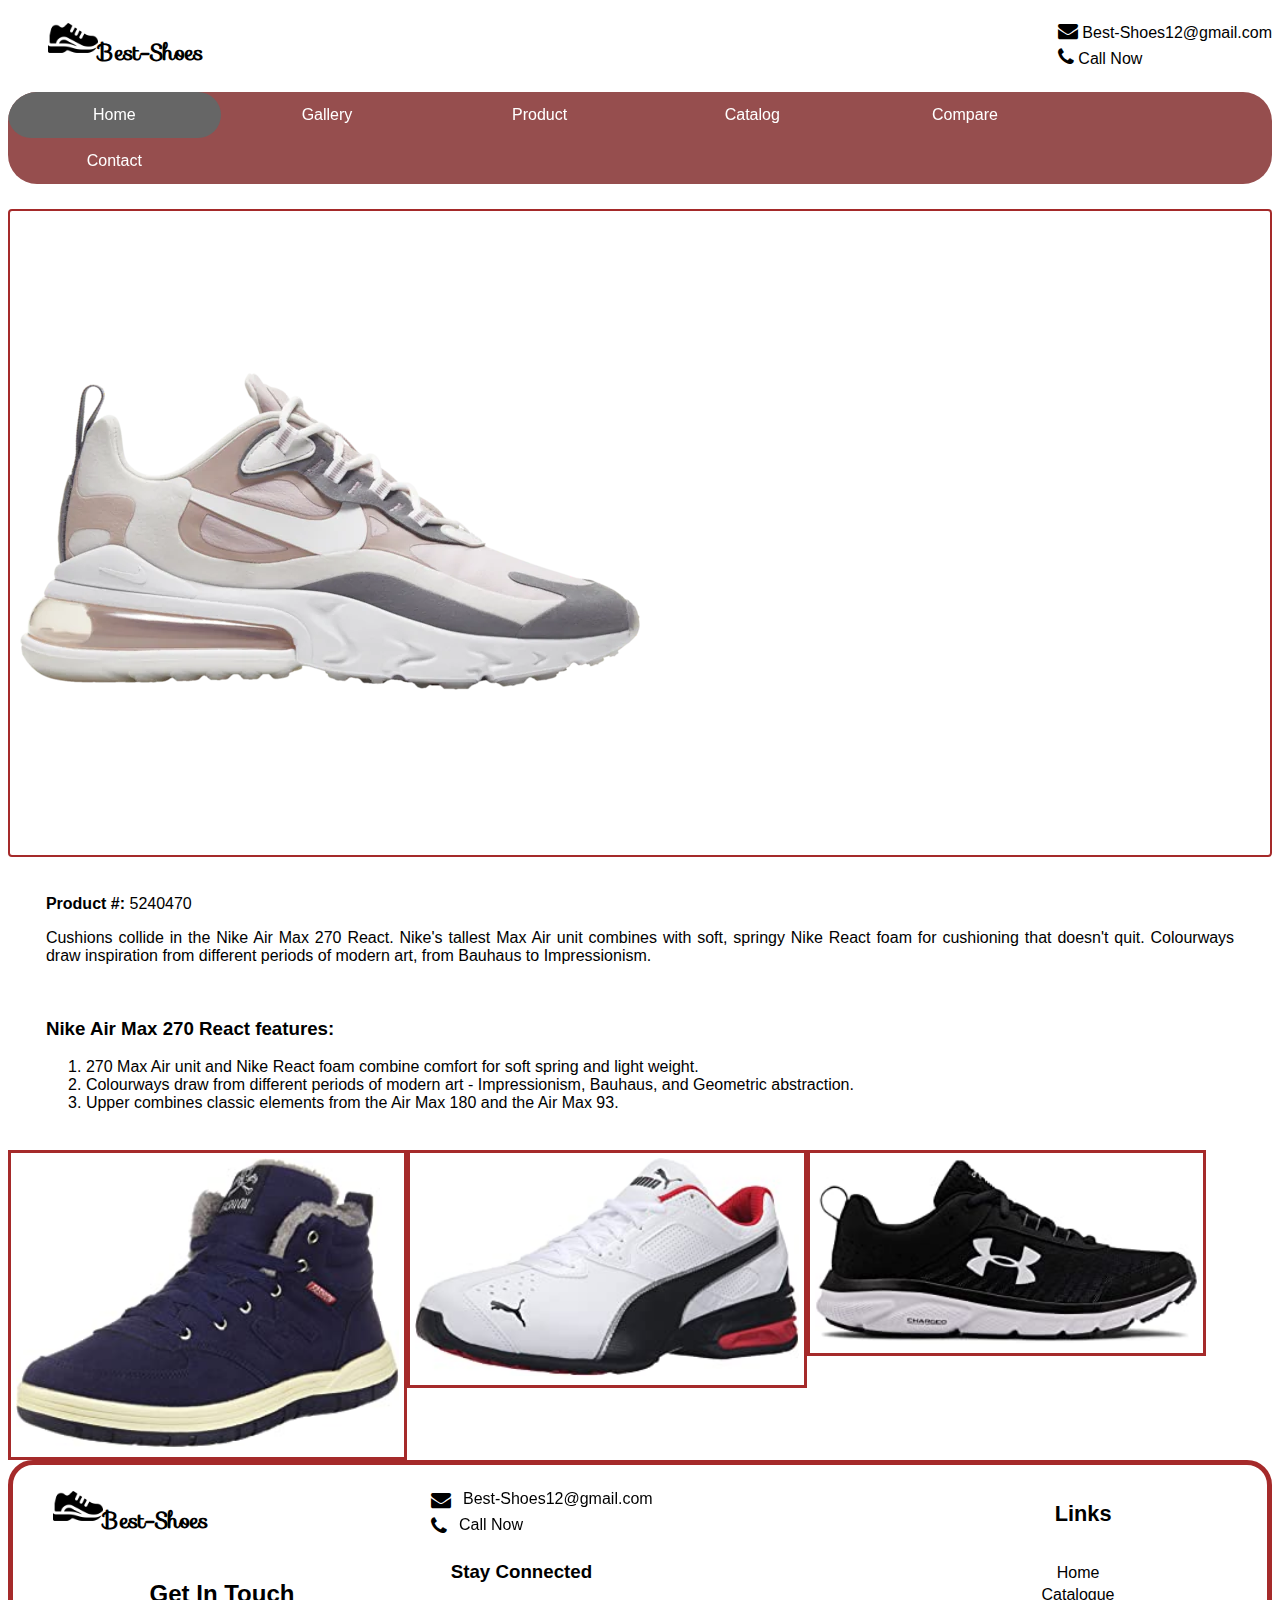
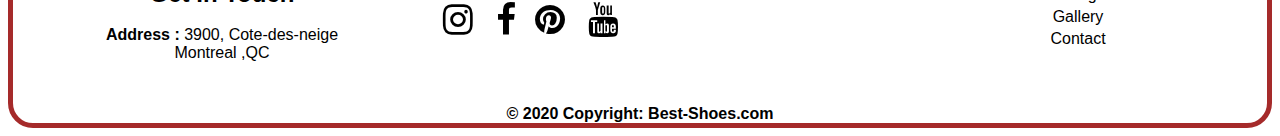
<file: index.html>
<!DOCTYPE html>

<html lang="en-CA">

<head>
    <title>Best-Shoes </title>
    <meta name="description" content="Online site for shoes purchasing">
    <link rel="icon" href="images/symbol.png" type="image/webp">
    <link rel="stylesheet" href="css/style.css">
    <link rel="stylesheet" href="https://fonts.googleapis.com/css?family=Sofia">
    <meta name="viewport" content="width=device-width, initial-scale=1">
    <link rel="stylesheet" href="https://cdnjs.cloudflare.com/ajax/libs/font-awesome/4.7.0/css/font-awesome.min.css">

</head>

<body>
    <!-- HEADER -->
    <header>
        <div class="header-box">
            <div>
                <figure>
                    <a href="index.html"><img src="images/symbol.png" width="50" height="50"></a>
                    <h3><b>Best-Shoes</b></h3>
                </figure>
            </div>
            <div class="header-social">
                <div class="footer-social">
                    <i class="fa fa-envelope" style="font-size:20px;"></i>
                    <a href="mailto:Best-Shoes@email.com">Best-Shoes12@gmail.com</a><br>
                </div>
                <div class="footer-social">
                    <i class="fa fa-phone" style="font-size:20px;"></i>
                    <a href="tel:+919852654856">Call Now</a>
                </div>
            </div>
        </div>
    </header>
    <!-- NAV -->
    <nav>
        <div class="navbar">
            <a href="index.html" class="active">Home</a>
            <a href="gallery.html">Gallery</a>
            <a href="product.html">Product</a>
            <a href="catalogue.html">Catalog</a>
            <a href="table.html">Compare</a>
            <a href="contact.html">Contact</a>
        </div>
    </nav>

    <!-- MAIN -->
    <main>
        <div class="container">
            <div class="sale-box">
                <a href="catalogue.html">
                    <img src="images/a.webp">
                </a>
            </div>
            <div class="main-layout">
                <b>Product #:</b> 5240470<br>
                <p>Cushions collide in the Nike Air Max 270 React. Nike's tallest Max Air unit combines with soft,
                    springy
                    Nike React foam for cushioning that doesn't quit. Colourways draw inspiration from different periods
                    of
                    modern art, from Bauhaus to Impressionism.</p><br>

                <h3>Nike Air Max 270 React features:</h3>

                <ol>
                    <li>270 Max Air unit and Nike React foam combine comfort for soft spring and light weight.</li>
                    <li>
                        Colourways draw from different periods of modern art - Impressionism, Bauhaus, and Geometric
                        abstraction.</li>
                    <li>
                        Upper combines classic elements from the Air Max 180 and the Air Max 93.</li>
                </ol>
            </div>
            <div class="image-row">
                <div class="img-container">
                    <a href="catalogue.html"><img src="images/cat5.jpg" style="width:100%; height: 100%;"></a>
                </div>
                <div class="img-container">
                    <a href="catalogue.html"><img src="images/g9.jpg" style="width:100%; height: 100%;"></a>
                </div>
                <div class="img-container">
                    <a href="catalogue.html"><img src="images/g5.jpg" style="width:100%; height: 100%;"></a>
                </div>
            </div>
        </div>
    </main>
    <br>
    <!-- FOOTER -->
    <footer>
        <div style="display: flex;">
            <div class="footer-symbol">
                <figure>
                    <a href="index.html"><img src="images/symbol.png" width="50" height="50"></a>
                    <h3><b>Best-Shoes</b></h3>
                </figure>
                <div>
                    <h2 style="text-align: center;margin-bottom:0px;">Get In Touch</h2><br>
                    <p style="text-align: center;margin:unset;"><b>Address : </b>3900, Cote-des-neige <br>Montreal ,QC
                    </p>
                </div>
            </div>
            <div class="footer-box">
                <div class="footer-social">
                    <i class="fa fa-envelope" style="font-size:20px;"></i>
                    <a href="mailto:Best-Shoes@email.com">Best-Shoes12@gmail.com</a><br>
                </div>
                <div class="footer-social">
                    <i class="fa fa-phone" style="font-size:20px;"></i>
                    <a href="tel:+919852654856">Call Now</a>
                </div>
                <h3><b>Stay Connected</b></h3>
                <div class="footer-social nav">
                    <div>
                        <a href="https://www.instagram.com"><i class="fa fa-instagram" style="font-size:35px;"></i></a>
                    </div>
                    <div style="padding-left: 32%;">
                        <a href="https://www.facebook.com"><i class="fa fa-facebook" style="font-size:35px;"></i></a>
                    </div>
                    <div style="padding-left: 56%;">
                        <a href="https://www.pinterest.com"><i class="fa fa-pinterest" style="font-size:35px;"></i></a>
                    </div>
                    <div style="padding-left: 88%;">
                        <a href="https://www.youtube.com"><i class="fa fa-youtube" style="font-size:35px;"></i></a>
                    </div>
                </div>
            </div>
            <div class="footer-link">
                <h5>Links</h5>
                <ul>
                    <li>
                        <a href="index.html">Home</a>
                    </li>
                    <li>
                        <a href="catalogue.html">Catalogue</a>
                    </li>
                    <li>
                        <a href="gallery.html">Gallery</a>
                    </li>
                    <li>
                        <a href="contact.html">Contact</a>
                    </li>
                </ul>
            </div>
        </div>
        </div>
        <div style="text-align: center;margin-top:3%"><b>© 2020 Copyright:
                <a href="https://Best-Shoes.com"> Best-Shoes.com</b></a>
        </div>
    </footer>
</body>

</html>
</file>
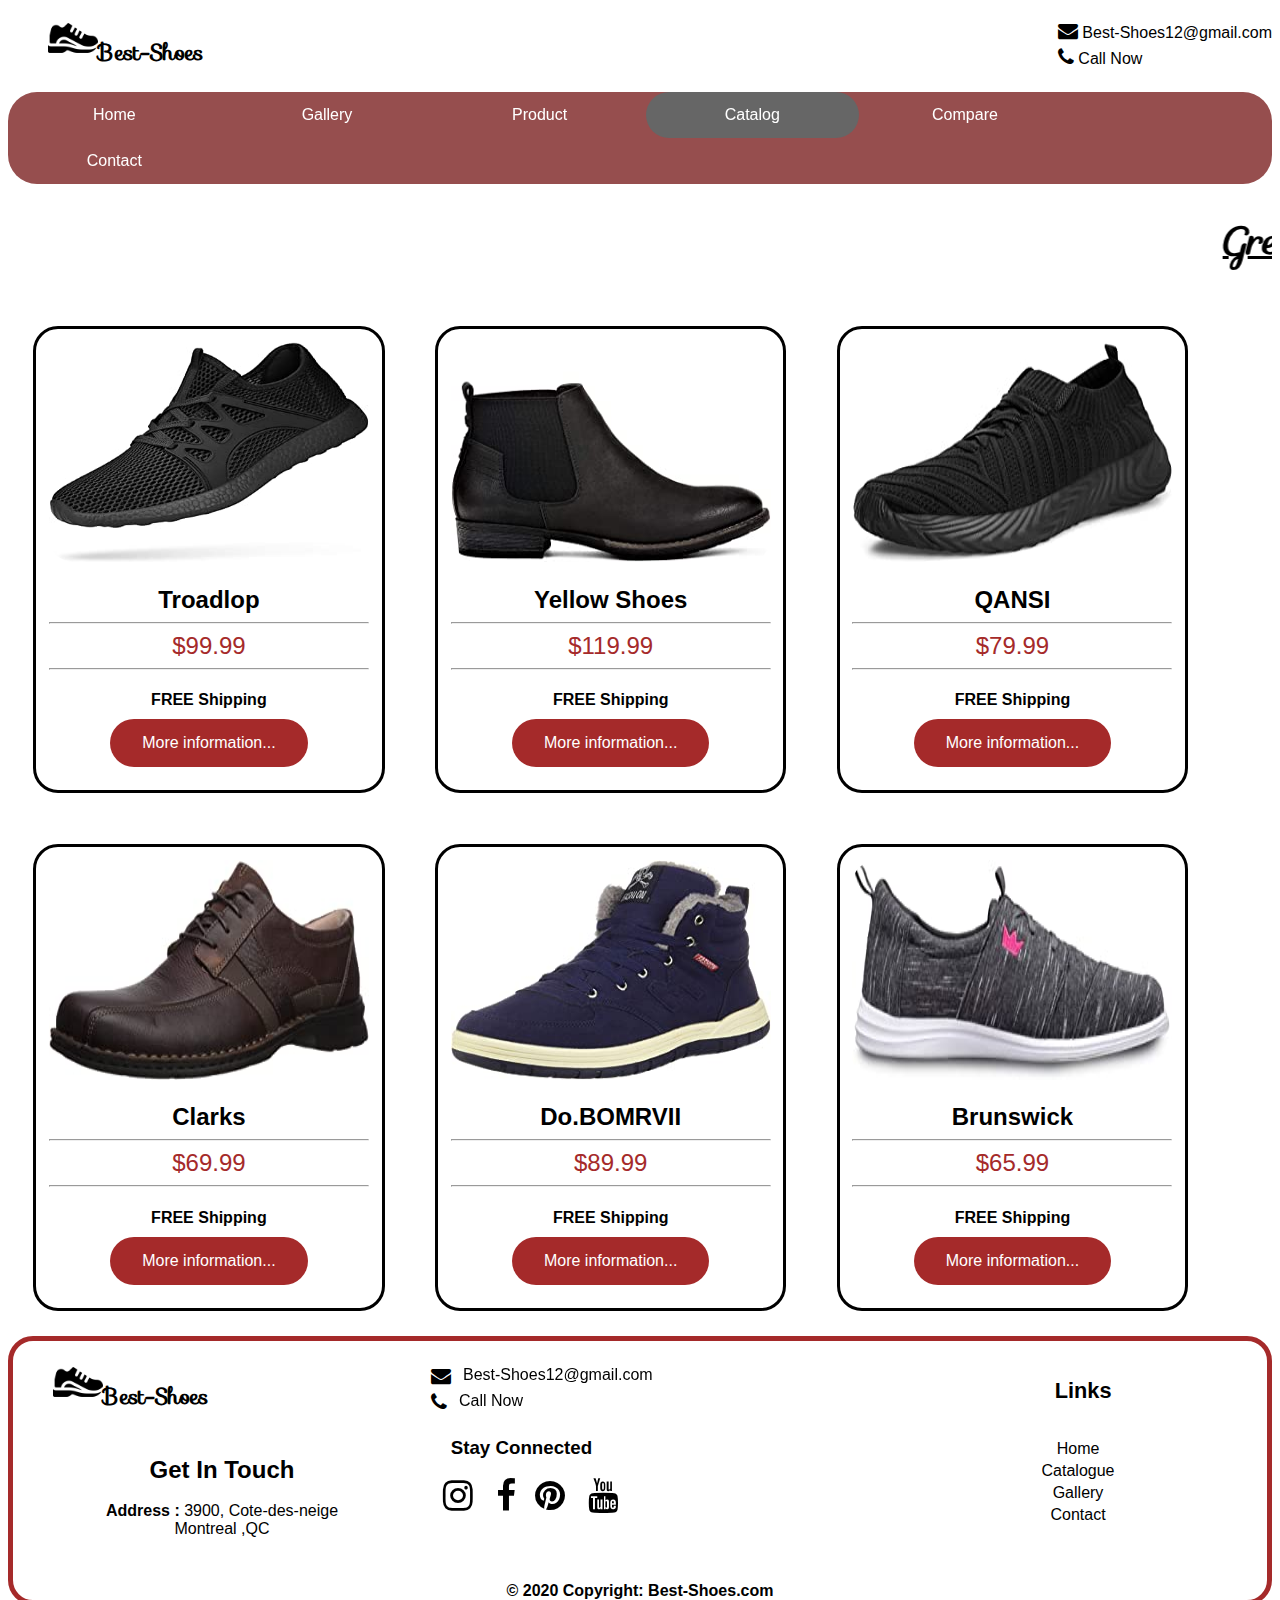
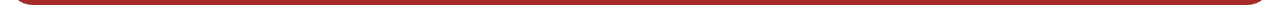
<file: catalogue.html>
<!DOCTYPE html>

<html lang="en-CA">

<head>
    <title>Best-Shoes </title>
    <meta name="description" content="Online site for shoes purchasing">
    <link rel="icon" href="images/symbol.png" type="image/webp">
    <link rel="stylesheet" href="css/style.css">
    <link rel="stylesheet" href="https://fonts.googleapis.com/css?family=Sofia">
    <meta name="viewport" content="width=device-width, initial-scale=1">
    <link rel="stylesheet" href="https://cdnjs.cloudflare.com/ajax/libs/font-awesome/4.7.0/css/font-awesome.min.css">

</head>

<body>
    <!-- HEADER -->
    <header>
        <div class="header-box">
            <div>
                <figure>
                    <a href="index.html"><img src="images/symbol.png" width="50" height="50"></a>
                    <h3><b>Best-Shoes</b></h3>
                </figure>
            </div>
            <div class="header-social">
                <div class="footer-social">
                    <i class="fa fa-envelope" style="font-size:20px;"></i>
                    <a href="mailto:Best-Shoes@email.com">Best-Shoes12@gmail.com</a><br>
                </div>
                <div class="footer-social">
                    <i class="fa fa-phone" style="font-size:20px;"></i>
                    <a href="tel:+919852654856">Call Now</a>
                </div>
            </div>
        </div>
    </header>
    <!-- NAV -->
    <nav>
        <div class="navbar">
            <a href="index.html">Home</a>
            <a href="gallery.html">Gallery</a>
            <a href="product.html">Product</a>
            <a href="catalogue.html" class="active">Catalog</a>
            <a href="table.html">Compare</a>
            <a href="contact.html">Contact</a>
        </div>
    </nav>

    <!-- MAIN -->
    <main class="catalogue-main">

        <marquee>
            <h1>Great Deals On Different shoes</h1>
        </marquee>

        <div class="catalog">

            <div class="product-thumbnail">
                <img src="images/cat1.jpg" alt="Gaming Mouse G300">
                <h2>Troadlop</h2>
                <hr>
                <div class="price">$99.99</div>
                <hr>
                <h4>FREE Shipping</h4>
                <div class="btn-catalogue"><a href="product.html"><button class="button">More
                            information...</button></a></div>
            </div>

            <div class="product-thumbnail">
                <img src="images/cat2.jpg" alt="Performance Mouse MX™">
                <h2>Yellow Shoes</h2>
                <hr>
                <div class="price">$119.99</div>
                <hr>
                <h4>FREE Shipping</h4>
                <div class="btn-catalogue"><a href="product.html"><button class="button">More
                            information...</button></a></div>

            </div>

            <div class="product-thumbnail">
                <img src="images/cat3.jpg" alt="Wireless Mouse M185">
                <h2>QANSI</h2>
                <hr>
                <div class="price">$79.99</div>
                <hr>
                <h4>FREE Shipping</h4>
                <div class="btn-catalogue"><a href="product.html"><button class="button">More
                            information...</button></a></div>
            </div>

            <div class="product-thumbnail">
                <img src="images/cat4.jpg" alt="Wireless Mouse M505">
                <h2>Clarks</h2>
                <hr>
                <div class="price">$69.99</div>
                <hr>
                <h4>FREE Shipping</h4>
                <div class="btn-catalogue"><a href="product.html"><button class="button">More
                            information...</button></a></div>
            </div>

            <div class="product-thumbnail">
                <img src="images/cat5.jpg" alt="Anywhere Mouse MX™">
                <h2>Do.BOMRVII</h2>
                <hr>
                <div class="price">$89.99</div>
                <hr>
                <h4>FREE Shipping</h4>
                <div class="btn-catalogue"><a href="product.html"><button class="button">More
                            information...</button></a></div>
            </div>

            <div class="product-thumbnail">
                <img src="images/cat6.jpg" alt="G9x Laser Mouse">
                <h2>Brunswick</h2>
                <hr>
                <div class="price">$65.99</div>
                <hr>
                <h4>FREE Shipping</h4>
                <div class="btn-catalogue"><a href="product.html"><button class="button">More
                            information...</button></a></div>
            </div>
        </div>
    </main>
    <br>
    <!-- FOOTER -->
    <footer>
        <div style="display: flex;">
            <div class="footer-symbol">
                <figure>
                    <a href="index.html"><img src="images/symbol.png" width="50" height="50"></a>
                    <h3><b>Best-Shoes</b></h3>
                </figure>
                <div>
                    <h2 style="text-align: center;margin-bottom:0px;">Get In Touch</h2><br>
                    <p style="text-align: center;margin:unset;"><b>Address : </b>3900, Cote-des-neige <br>Montreal ,QC
                    </p>
                </div>
            </div>
            <div class="footer-box">
                <div class="footer-social">
                    <i class="fa fa-envelope" style="font-size:20px;"></i>
                    <a href="mailto:Best-Shoes@email.com">Best-Shoes12@gmail.com</a><br>
                </div>
                <div class="footer-social">
                    <i class="fa fa-phone" style="font-size:20px;"></i>
                    <a href="tel:+919852654856">Call Now</a>
                </div>
                <h3><b>Stay Connected</b></h3>
                <div class="footer-social nav">
                    <div>
                        <a href="https://www.instagram.com"><i class="fa fa-instagram" style="font-size:35px;"></i></a>
                    </div>
                    <div style="padding-left: 32%;">
                        <a href="https://www.facebook.com"><i class="fa fa-facebook" style="font-size:35px;"></i></a>
                    </div>
                    <div style="padding-left: 56%;">
                        <a href="https://www.pinterest.com"><i class="fa fa-pinterest" style="font-size:35px;"></i></a>
                    </div>
                    <div style="padding-left: 88%;">
                        <a href="https://www.youtube.com"><i class="fa fa-youtube" style="font-size:35px;"></i></a>
                    </div>
                </div>
            </div>
            <div class="footer-link">
                <h5>Links</h5>
                <ul>
                    <li>
                        <a href="index.html">Home</a>
                    </li>
                    <li>
                        <a href="catalogue.html">Catalogue</a>
                    </li>
                    <li>
                        <a href="gallery.html">Gallery</a>
                    </li>
                    <li>
                        <a href="contact.html">Contact</a>
                    </li>
                </ul>
            </div>
        </div>
        </div>
        <div style="text-align: center;margin-top:3%"><b>© 2020 Copyright:
                <a href="https://Best-Shoes.com"> Best-Shoes.com</b></a>
        </div>
    </footer>
</body>

</html>
</file>
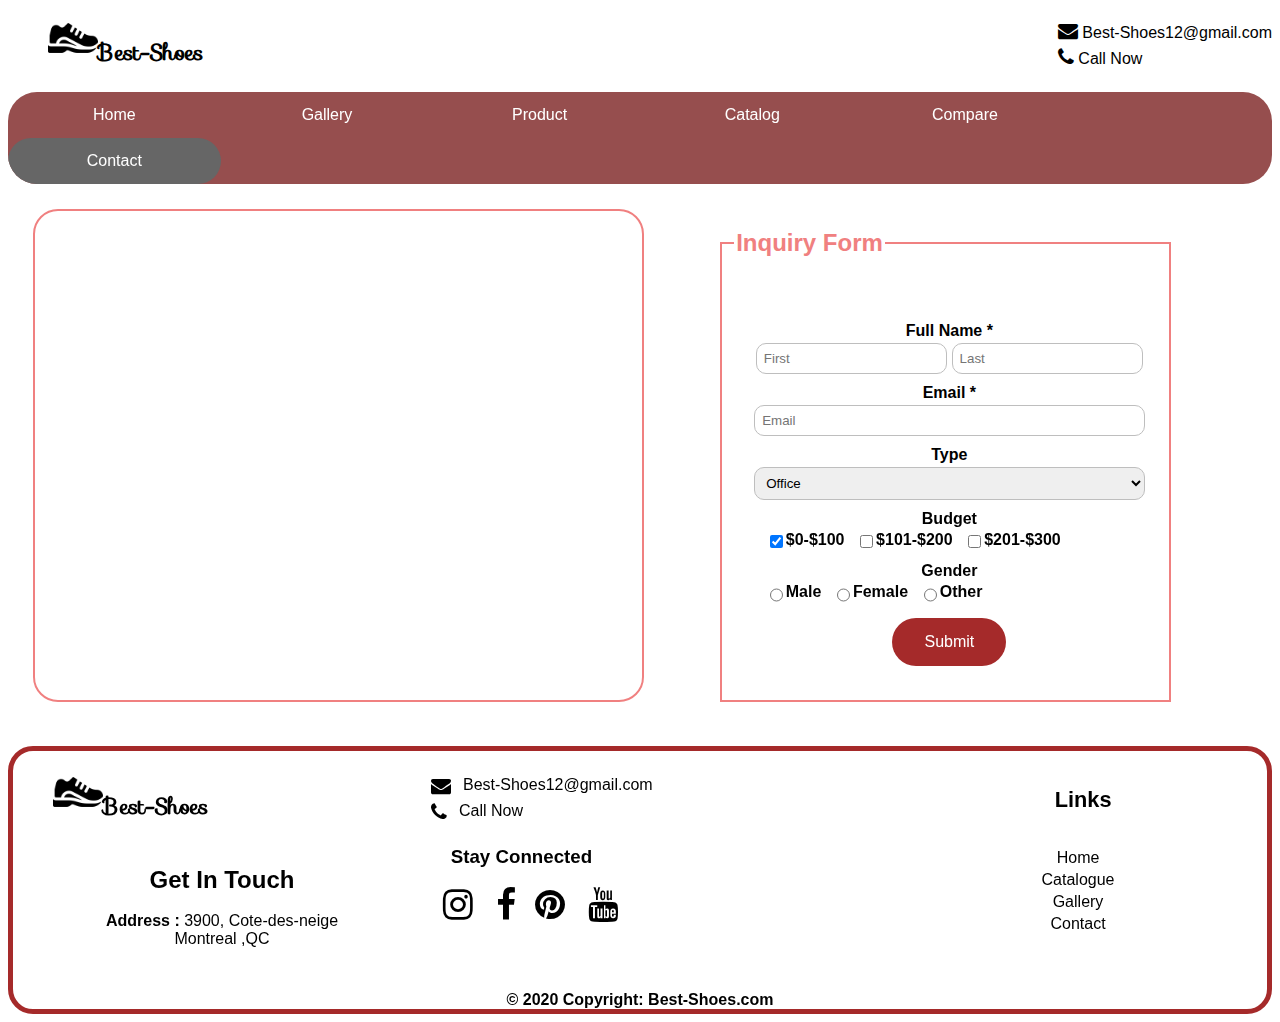
<file: contact.html>
<!DOCTYPE html>

<html lang="en-CA">

<head>
    <title>Best-Shoes </title>
    <meta name="description" content="Online site for shoes purchasing">
    <link rel="icon" href="images/symbol.png" type="image/webp">
    <link rel="stylesheet" href="css/style.css">
    <link rel="stylesheet" href="https://fonts.googleapis.com/css?family=Sofia">
    <meta name="viewport" content="width=device-width, initial-scale=1">
    <link rel="stylesheet" href="https://cdnjs.cloudflare.com/ajax/libs/font-awesome/4.7.0/css/font-awesome.min.css">

</head>

<body>
    <!-- HEADER -->
    <header>
        <div class="header-box">
            <div>
                <figure>
                    <a href="index.html"><img src="images/symbol.png" width="50" height="50"></a>
                    <h3><b>Best-Shoes</b></h3>
                </figure>
            </div>
            <div class="header-social">
                <div class="footer-social">
                    <i class="fa fa-envelope" style="font-size:20px;"></i>
                    <a href="mailto:Best-Shoes@email.com">Best-Shoes12@gmail.com</a><br>
                </div>
                <div class="footer-social">
                    <i class="fa fa-phone" style="font-size:20px;"></i>
                    <a href="tel:+919852654856">Call Now</a>
                </div>
            </div>
        </div>
    </header>
    <!-- NAV -->
    <nav>
        <div class="navbar">
            <a href="index.html">Home</a>
            <a href="gallery.html">Gallery</a>
            <a href="product.html">Product</a>
            <a href="catalogue.html">Catalog</a>
            <a href="table.html">Compare</a>
            <a href="contact.html" class="active">Contact</a>
        </div>
    </nav>

    <!-- MAIN -->
    <main>
        <div class="map-container">
            <div class="map-box">
                <iframe
                    src="https://www.google.com/maps/embed?pb=!1m18!1m12!1m3!1d22374.018482473643!2d-73.62385764999999!3d45.49493235!2m3!1f0!2f0!3f0!3m2!1i1024!2i768!4f13.1!3m3!1m2!1s0x4cc919dd78ab6c6b%3A0x611acbf0dbe01b7a!2sPlamondon!5e0!3m2!1sen!2sca!4v1596157138581!5m2!1sen!2sca"
                    width="600" height="450" frameborder="0" style="border:0;" allowfullscreen="" aria-hidden="false"
                    tabindex="0"></iframe>
            </div>
            <div class="map-box2">
                <form>
                    <fieldset>
                        <legend>
                            <h2 style="color:lightcoral">Inquiry Form</h2>
                        </legend>
                        <ul class="form-style-1">
                            <li><label>Full Name <span class="required">*</span></label><input type="text"
                                    class="field-divided" placeholder="First" /> <input type="text"
                                    class="field-divided" placeholder="Last" /></li>
                            <li>
                                <label>Email <span>*</span></label>
                                <input type="email" class="field-long" placeholder="Email" />
                            </li>
                            <li>
                                <label>Type</label>
                                <select class="field-select">
                                    <option value="Office">Office</option>
                                    <option value="Home">Home</option>
                                    <option value="General">General</option>
                                </select>
                            </li>
                            <li>
                                <label>Budget</label>
                                <div style="display: flex;">
                                    <input type="checkbox" id="scales" name="scales" checked>
                                    <label for="scales">$0-$100</label>
                                    <input type="checkbox" id="scales" name="scales">
                                    <label for="scales">$101-$200</label>
                                    <input type="checkbox" id="scales" name="scales">
                                    <label for="scales">$201-$300</label>
                            </li>

                            <li>
                                <label>Gender</label>
                                <div style="display: flex;">
                                    <input type="radio" id="male" name="gender" value="male">
                                    <label for="male">Male</label>
                                    <input type="radio" id="female" name="gender" value="female">
                                    <label for="female">Female</label>
                                    <input type="radio" id="other" name="gender" value="other">
                                    <label for="other">Other</label>
                                </div>
                            </li>
                            <li>
                                <div class="btn-catalogue"><a href="#"><button class="button">Submit</button></a></div>
                            </li>
                        </ul>
                    </fieldset>
                </form>
            </div>
        </div>
    </main>
    <br>
    <!-- FOOTER -->
    <footer>
        <div style="display: flex;">
            <div class="footer-symbol">
                <figure>
                    <a href="index.html"><img src="images/symbol.png" width="50" height="50"></a>
                    <h3><b>Best-Shoes</b></h3>
                </figure>
                <div>
                    <h2 style="text-align: center;margin-bottom:0px;">Get In Touch</h2><br>
                    <p style="text-align: center;margin:unset;"><b>Address : </b>3900, Cote-des-neige <br>Montreal ,QC
                    </p>
                </div>
            </div>
            <div class="footer-box">
                <div class="footer-social">
                    <i class="fa fa-envelope" style="font-size:20px;"></i>
                    <a href="mailto:Best-Shoes@email.com">Best-Shoes12@gmail.com</a><br>
                </div>
                <div class="footer-social">
                    <i class="fa fa-phone" style="font-size:20px;"></i>
                    <a href="tel:+919852654856">Call Now</a>
                </div>
                <h3><b>Stay Connected</b></h3>
                <div class="footer-social nav">
                    <div>
                        <a href="https://www.instagram.com"><i class="fa fa-instagram" style="font-size:35px;"></i></a>
                    </div>
                    <div style="padding-left: 32%;">
                        <a href="https://www.facebook.com"><i class="fa fa-facebook" style="font-size:35px;"></i></a>
                    </div>
                    <div style="padding-left: 56%;">
                        <a href="https://www.pinterest.com"><i class="fa fa-pinterest" style="font-size:35px;"></i></a>
                    </div>
                    <div style="padding-left: 88%;">
                        <a href="https://www.youtube.com"><i class="fa fa-youtube" style="font-size:35px;"></i></a>
                    </div>
                </div>
            </div>
            <div class="footer-link">
                <h5>Links</h5>
                <ul>
                    <li>
                        <a href="index.html">Home</a>
                    </li>
                    <li>
                        <a href="catalogue.html">Catalogue</a>
                    </li>
                    <li>
                        <a href="gallery.html">Gallery</a>
                    </li>
                    <li>
                        <a href="contact.html">Contact</a>
                    </li>
                </ul>
            </div>
        </div>
        </div>
        <div style="text-align: center;margin-top:3%"><b>© 2020 Copyright:
                <a href="https://Best-Shoes.com"> Best-Shoes.com</b></a>
        </div>
    </footer>
</body>

</html>
</file>
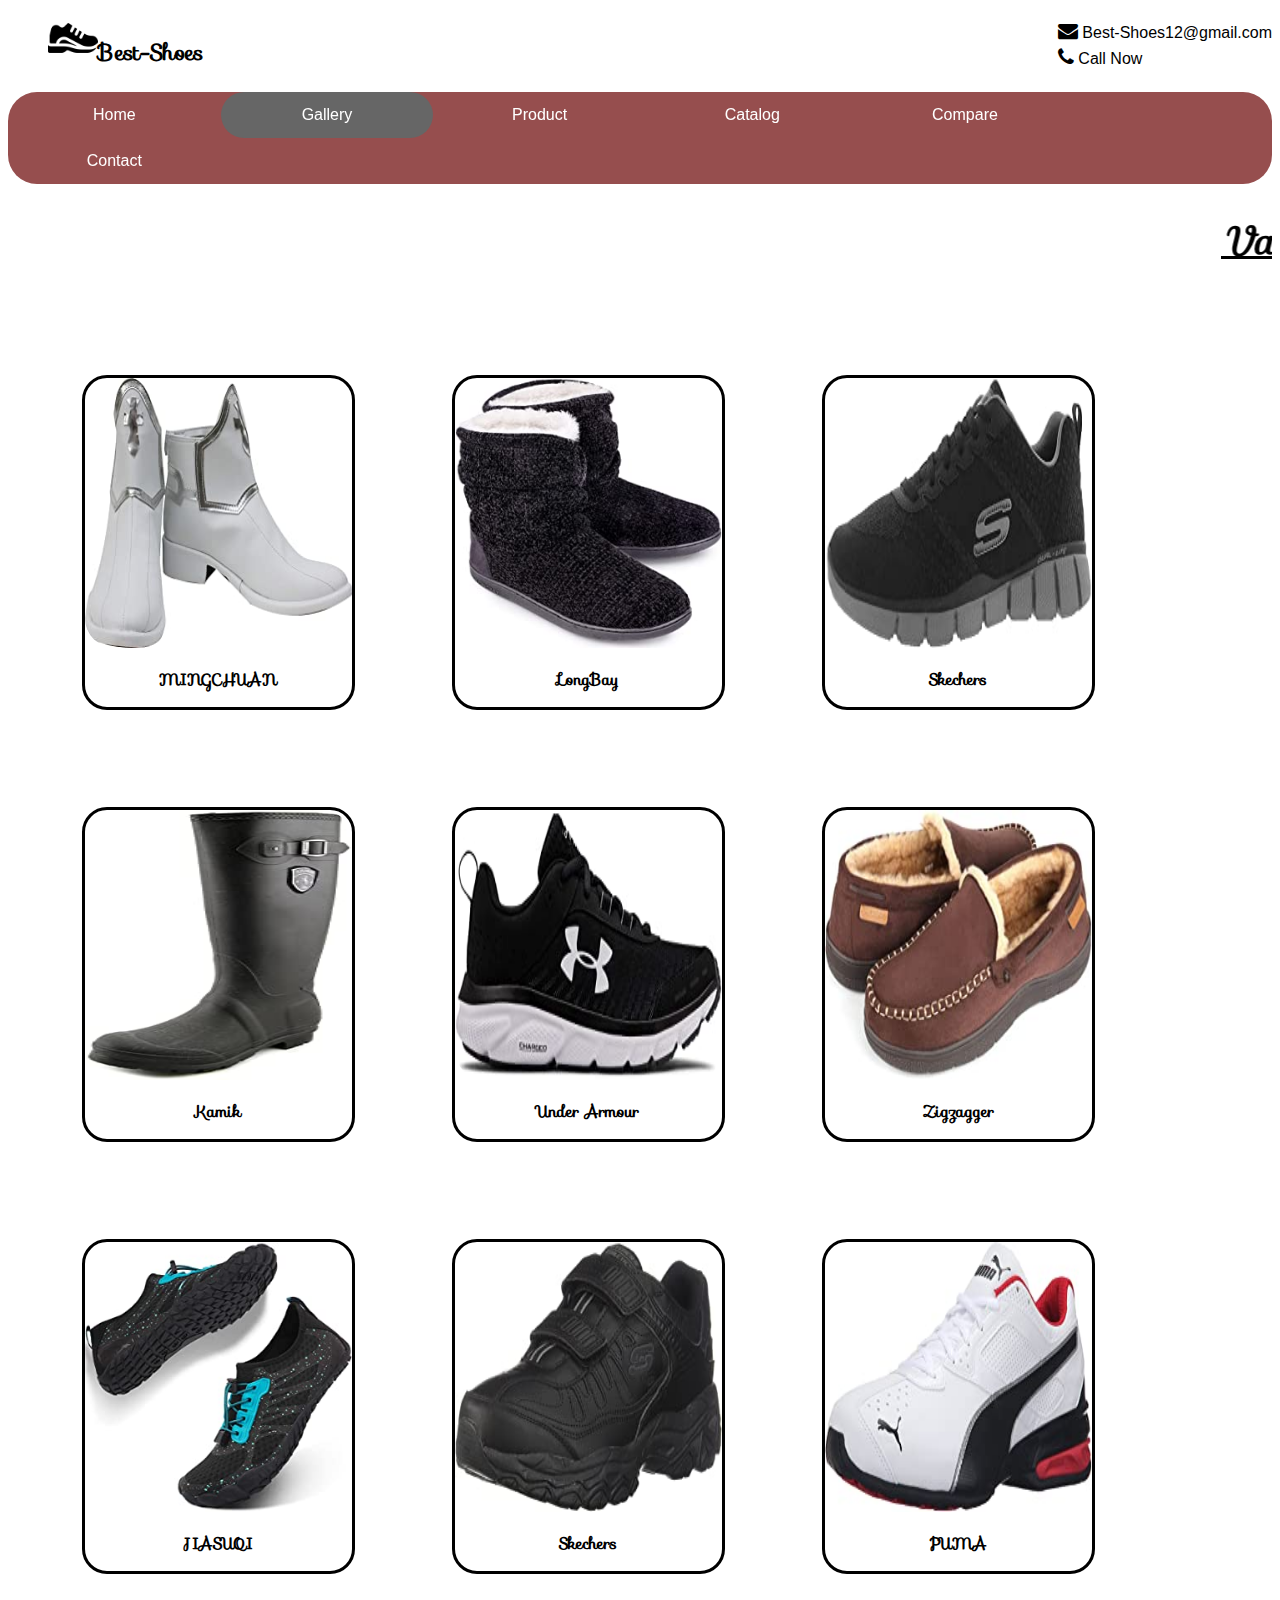
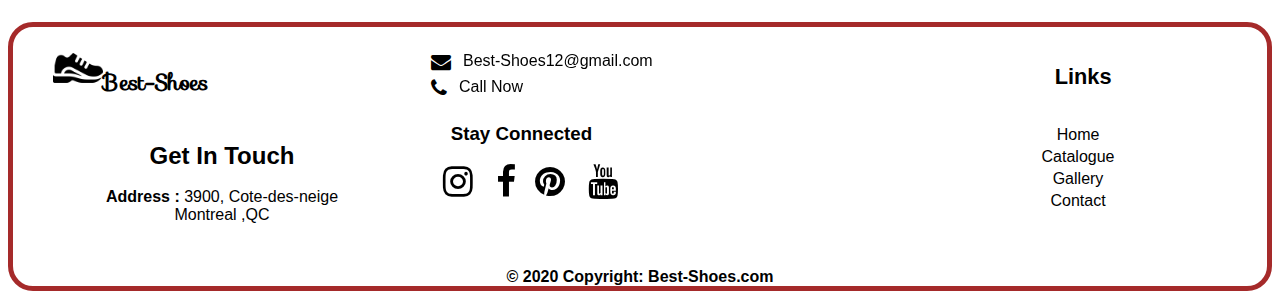
<file: gallery.html>
<!DOCTYPE html>

<html lang="en-CA">

<head>
    <title>Best-Shoes </title>
    <meta name="description" content="Online site for shoes purchasing">
    <link rel="icon" href="images/symbol.png" type="image/webp">
    <link rel="stylesheet" href="css/style.css">
    <link rel="stylesheet" href="https://fonts.googleapis.com/css?family=Sofia">
    <meta name="viewport" content="width=device-width, initial-scale=1">
    <link rel="stylesheet" href="https://cdnjs.cloudflare.com/ajax/libs/font-awesome/4.7.0/css/font-awesome.min.css">

</head>

<body>
    <!-- HEADER -->
    <header>
        <div class="header-box">
            <div>
                <figure>
                    <a href="index.html"><img src="images/symbol.png" width="50" height="50"></a>
                    <h3><b>Best-Shoes</b></h3>
                </figure>
            </div>
            <div class="header-social">
                <div class="footer-social">
                    <i class="fa fa-envelope" style="font-size:20px;"></i>
                    <a href="mailto:Best-Shoes@email.com">Best-Shoes12@gmail.com</a><br>
                </div>
                <div class="footer-social">
                    <i class="fa fa-phone" style="font-size:20px;"></i>
                    <a href="tel:+919852654856">Call Now</a>
                </div>
            </div>
        </div>
    </header>
    <!-- NAV -->
    <nav>
        <div class="navbar">
            <a href="index.html">Home</a>
            <a href="gallery.html" class="active">Gallery</a>
            <a href="product.html">Product</a>
            <a href="catalogue.html">Catalog</a>
            <a href="table.html">Compare</a>
            <a href="contact.html">Contact</a>
        </div>
    </nav>

    <!-- MAIN -->
    <main>
        <div>
            <marquee>
                <h1>Varieties As You Want...</h1>
            </marquee>
        </div>
        <div class="gallery-container">
            <div class="gallery">
                <a target="_blank" href="images/g1.jpg">
                    <img src="images/g1.jpg" alt="MINGCHUAN" height="270">
                </a>
                <div class="desc">MINGCHUAN</div>
            </div>
            <div class="gallery">
                <a target="_blank" href="images/g2.jpg">
                    <img src="images/g2.jpg" alt="LongBay" height="270">
                </a>
                <div class="desc">LongBay</div>
            </div>
            <div class="gallery">
                <a target="_blank" href="images/g3.jpg">
                    <img src="images/g3.jpg" alt="Skechers" height="270">
                </a>
                <div class="desc">Skechers</div>
            </div>
            <div class="gallery">
                <a target="_blank" href="images/g4.jpg">
                    <img src="images/g4.jpg" alt="Kamik" height="270">
                </a>
                <div class="desc">Kamik</div>
            </div>

            <div class="gallery">
                <a target="_blank" href="images/g5.jpg">
                    <img src="images/g5.jpg" alt="Under Armour" height="270">
                </a>
                <div class="desc">Under Armour</div>
            </div>
            <div class="gallery">
                <a target="_blank" href="images/g6.jpg">
                    <img src="images/g6.jpg" alt="Zigzagger" height="270">
                </a>
                <div class="desc">Zigzagger</div>
            </div>
            <div class="gallery">
                <a target="_blank" href="images/g7.jpg">
                    <img src="images/g7.jpg" alt="JIASUQI" height="270">
                </a>
                <div class="desc">JIASUQI</div>
            </div>
            <div class="gallery">
                <a target="_blank" href="images/g8.jpg">
                    <img src="images/g8.jpg" alt="Skechers" height="270">
                </a>
                <div class="desc">Skechers</div>
            </div>
            <div class="gallery">
                <a target="_blank" href="images/g9.jpg">
                    <img src="images/g9.jpg" alt="PUMA" height="270">
                </a>
                <div class="desc">PUMA</div>
            </div>
        </div>
    </main>
    <br>
    <!-- FOOTER -->
    <footer>
        <div style="display: flex;">
            <div class="footer-symbol">
                <figure>
                    <a href="index.html"><img src="images/symbol.png" width="50" height="50"></a>
                    <h3><b>Best-Shoes</b></h3>
                </figure>
                <div>
                    <h2 style="text-align: center;margin-bottom:0px;">Get In Touch</h2><br>
                    <p style="text-align: center;margin:unset;"><b>Address : </b>3900, Cote-des-neige <br>Montreal ,QC
                    </p>
                </div>
            </div>
            <div class="footer-box">
                <div class="footer-social">
                    <i class="fa fa-envelope" style="font-size:20px;"></i>
                    <a href="mailto:Best-Shoes@email.com">Best-Shoes12@gmail.com</a><br>
                </div>
                <div class="footer-social">
                    <i class="fa fa-phone" style="font-size:20px;"></i>
                    <a href="tel:+919852654856">Call Now</a>
                </div>
                <h3><b>Stay Connected</b></h3>
                <div class="footer-social nav">
                    <div>
                        <a href="https://www.instagram.com"><i class="fa fa-instagram" style="font-size:35px;"></i></a>
                    </div>
                    <div style="padding-left: 32%;">
                        <a href="https://www.facebook.com"><i class="fa fa-facebook" style="font-size:35px;"></i></a>
                    </div>
                    <div style="padding-left: 56%;">
                        <a href="https://www.pinterest.com"><i class="fa fa-pinterest" style="font-size:35px;"></i></a>
                    </div>
                    <div style="padding-left: 88%;">
                        <a href="https://www.youtube.com"><i class="fa fa-youtube" style="font-size:35px;"></i></a>
                    </div>
                </div>
            </div>
            <div class="footer-link">
                <h5>Links</h5>
                <ul>
                    <li>
                        <a href="index.html">Home</a>
                    </li>
                    <li>
                        <a href="catalogue.html">Catalogue</a>
                    </li>
                    <li>
                        <a href="gallery.html">Gallery</a>
                    </li>
                    <li>
                        <a href="contact.html">Contact</a>
                    </li>
                </ul>
            </div>
        </div>
        </div>
        <div style="text-align: center;margin-top:3%"><b>© 2020 Copyright:
                <a href="https://Best-Shoes.com"> Best-Shoes.com</b></a>
        </div>
    </footer>
</body>

</html>
</file>
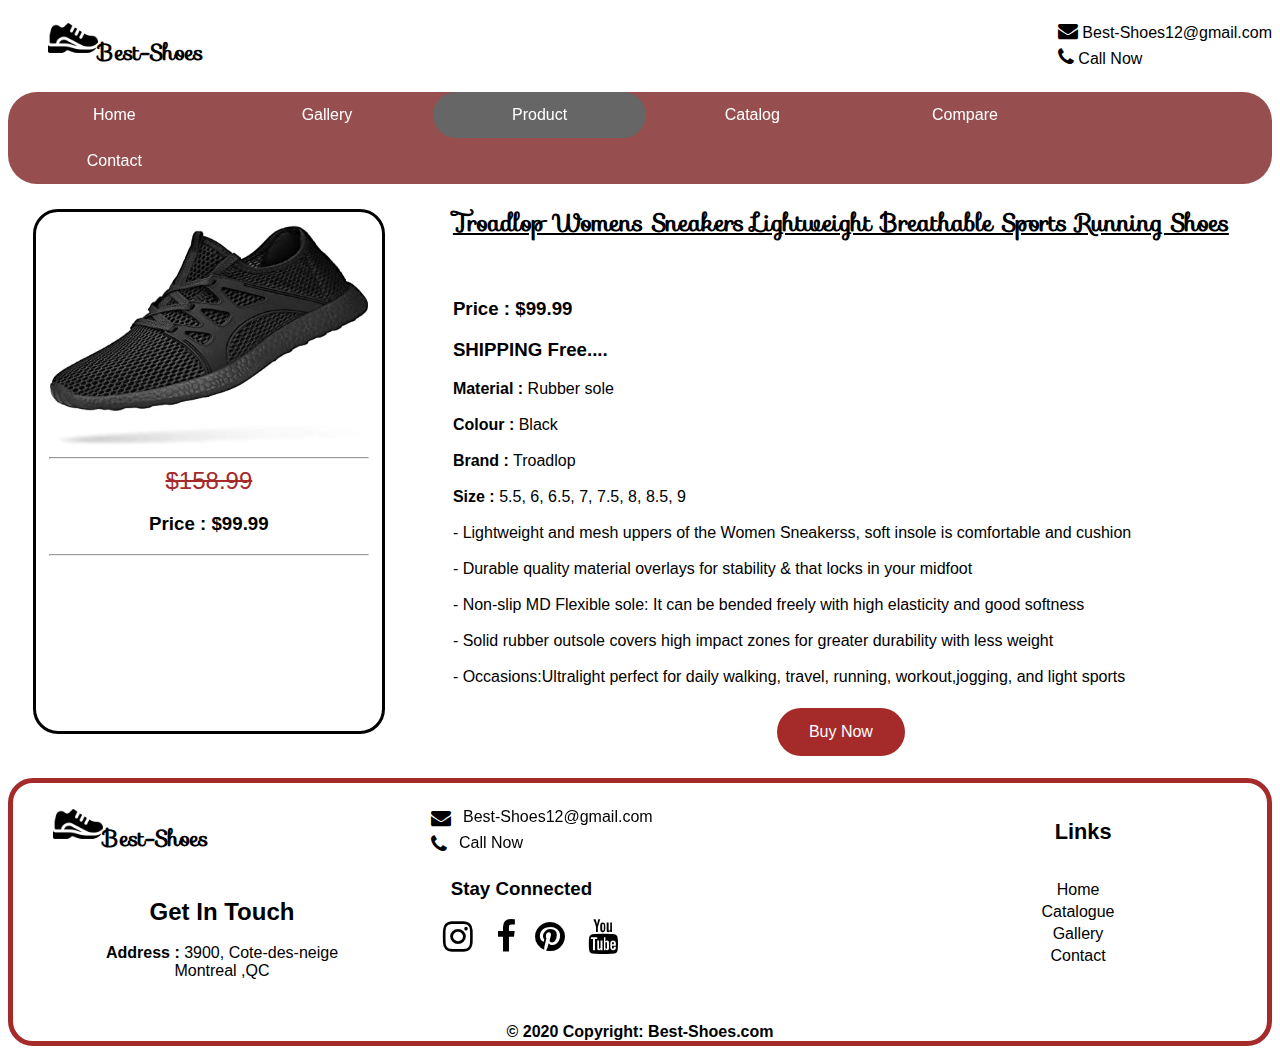
<file: product.html>
<!DOCTYPE html>

<html lang="en-CA">

<head>
    <title>Best-Shoes </title>
    <meta name="description" content="Online site for shoes purchasing">
    <link rel="icon" href="images/symbol.png" type="image/webp">
    <link rel="stylesheet" href="css/style.css">
    <link rel="stylesheet" href="https://fonts.googleapis.com/css?family=Sofia">
    <meta name="viewport" content="width=device-width, initial-scale=1">
    <link rel="stylesheet" href="https://cdnjs.cloudflare.com/ajax/libs/font-awesome/4.7.0/css/font-awesome.min.css">
</head>

<body>
    <!-- HEADER -->
    <header>
        <div class="header-box">
            <div>
                <figure>
                    <a href="index.html"><img src="images/symbol.png" width="50" height="50"></a>
                    <h3><b>Best-Shoes</b></h3>
                </figure>
            </div>
            <div class="header-social">
                <div class="footer-social">
                    <i class="fa fa-envelope" style="font-size:20px;"></i>
                    <a href="mailto:Best-Shoes@email.com">Best-Shoes12@gmail.com</a><br>
                </div>
                <div class="footer-social">
                    <i class="fa fa-phone" style="font-size:20px;"></i>
                    <a href="tel:+919852654856">Call Now</a>
                </div>
            </div>
        </div>
    </header>
    <!-- NAV -->
    <nav>
        <div class="navbar">
            <a href="index.html">Home</a>
            <a href="gallery.html">Gallery</a>
            <a href="product.html" class="active">Product</a>
            <a href="catalogue.html">Catalog</a>
            <a href="table.html">Compare</a>
            <a href="contact.html">Contact</a>
        </div>
    </nav>

    <!-- MAIN -->
    <main>
        <div class="product-container" style="display: flex;">
            <div class="product-thumbnail">
                <img src="images/cat1.jpg" alt="Gaming Mouse G300">
                <hr>
                <div class="price" style="text-decoration: line-through;">$158.99</div>
                <div>
                    <h3 style="text-align: center;">Price : $99.99</h3>
                </div>
                <hr>
            </div>

            <div class="product-description">
                <h2>Troadlop Womens Sneakers Lightweight Breathable Sports Running Shoes</h2><br>
                <h3>Price : $99.99</h3>
                <h3>SHIPPING Free....</h3>
                <b>Material : </b> Rubber sole<br><br>
                <b>Colour : </b> Black<br><br>
                <b>Brand :</b> Troadlop<br><br>
                <b>Size :</b> 5.5, 6, 6.5, 7, 7.5, 8, 8.5, 9<br><br>
                - Lightweight and mesh uppers of the Women Sneakerss, soft insole is comfortable and cushion<br><br>
                - Durable quality material overlays for stability & that locks in your midfoot<br><br>
                - Non-slip MD Flexible sole: It can be bended freely with high elasticity and good softness<br><br>
                - Solid rubber outsole covers high impact zones for greater durability with less weight<br><br>
                - Occasions:Ultralight perfect for daily walking, travel, running, workout,jogging, and light
                sports<br><br>
                <div class="btn-catalogue"><a href="product.html"><button class="button">Buy Now</button></a></div>

            </div>
        </div>
    </main>
    <br>
    <!-- FOOTER -->
    <footer>
        <div style="display: flex;">
            <div class="footer-symbol">
                <figure>
                    <a href="index.html"><img src="images/symbol.png" width="50" height="50"></a>
                    <h3><b>Best-Shoes</b></h3>
                </figure>
                <div>
                    <h2 style="text-align: center;margin-bottom:0px;">Get In Touch</h2><br>
                    <p style="text-align: center;margin:unset;"><b>Address : </b>3900, Cote-des-neige <br>Montreal ,QC
                    </p>
                </div>
            </div>
            <div class="footer-box">
                <div class="footer-social">
                    <i class="fa fa-envelope" style="font-size:20px;"></i>
                    <a href="mailto:Best-Shoes@email.com">Best-Shoes12@gmail.com</a><br>
                </div>
                <div class="footer-social">
                    <i class="fa fa-phone" style="font-size:20px;"></i>
                    <a href="tel:+919852654856">Call Now</a>
                </div>
                <h3><b>Stay Connected</b></h3>
                <div class="footer-social nav">
                    <div>
                        <a href="https://www.instagram.com"><i class="fa fa-instagram" style="font-size:35px;"></i></a>
                    </div>
                    <div style="padding-left: 32%;">
                        <a href="https://www.facebook.com"><i class="fa fa-facebook" style="font-size:35px;"></i></a>
                    </div>
                    <div style="padding-left: 56%;">
                        <a href="https://www.pinterest.com"><i class="fa fa-pinterest" style="font-size:35px;"></i></a>
                    </div>
                    <div style="padding-left: 88%;">
                        <a href="https://www.youtube.com"><i class="fa fa-youtube" style="font-size:35px;"></i></a>
                    </div>
                </div>
            </div>
            <div class="footer-link">
                <h5>Links</h5>
                <ul>
                    <li>
                        <a href="index.html">Home</a>
                    </li>
                    <li>
                        <a href="catalogue.html">Catalogue</a>
                    </li>
                    <li>
                        <a href="gallery.html">Gallery</a>
                    </li>
                    <li>
                        <a href="contact.html">Contact</a>
                    </li>
                </ul>
            </div>
        </div>
        </div>
        <div style="text-align: center;margin-top:3%"><b>© 2020 Copyright:
                <a href="https://Best-Shoes.com"> Best-Shoes.com</b></a>
        </div>
    </footer>
</body>

</html>
</file>
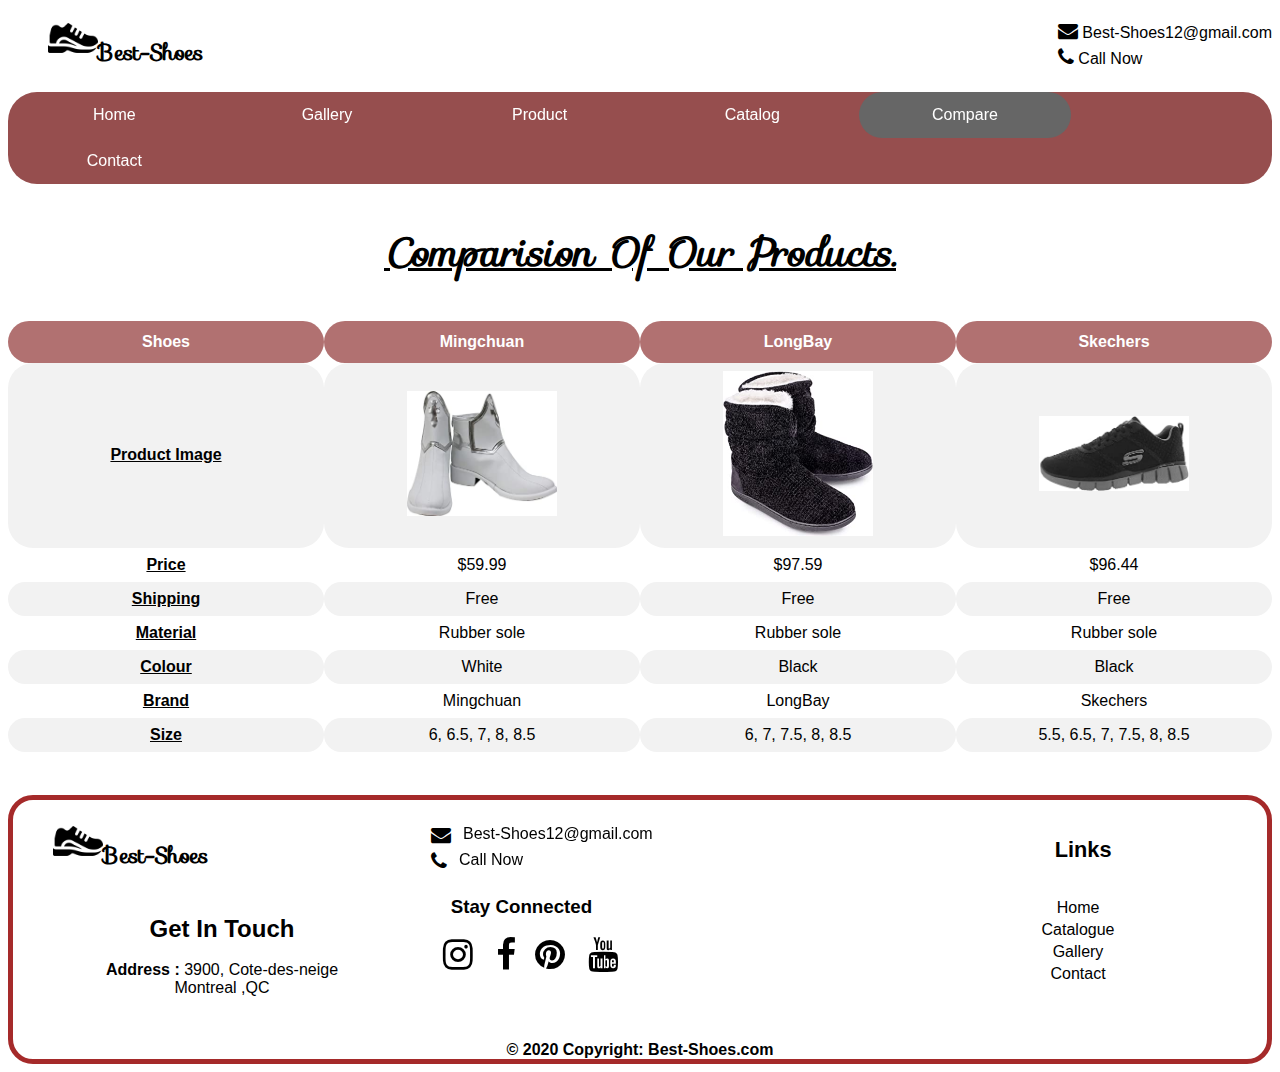
<file: table.html>
<!DOCTYPE html>

<html lang="en-CA">

<head>
    <title>Best-Shoes </title>
    <meta name="description" content="Online site for shoes purchasing">
    <link rel="icon" href="images/symbol.png" type="image/webp">
    <link rel="stylesheet" href="css/style.css">
    <link rel="stylesheet" href="https://fonts.googleapis.com/css?family=Sofia">
    <meta name="viewport" content="width=device-width, initial-scale=1">
    <link rel="stylesheet" href="https://cdnjs.cloudflare.com/ajax/libs/font-awesome/4.7.0/css/font-awesome.min.css">

</head>

<body>
    <!-- HEADER -->
    <header>
        <div class="header-box">
            <div>
                <figure>
                    <a href="index.html"><img src="images/symbol.png" width="50" height="50"></a>
                    <h3><b>Best-Shoes</b></h3>
                </figure>
            </div>
            <div class="header-social">
                <div class="footer-social">
                    <i class="fa fa-envelope" style="font-size:20px;"></i>
                    <a href="mailto:Best-Shoes@email.com">Best-Shoes12@gmail.com</a><br>
                </div>
                <div class="footer-social">
                    <i class="fa fa-phone" style="font-size:20px;"></i>
                    <a href="tel:+919852654856">Call Now</a>
                </div>
            </div>
        </div>
    </header>
    <!-- NAV -->
    <nav>
        <div class="navbar">
            <a href="index.html">Home</a>
            <a href="gallery.html">Gallery</a>
            <a href="product.html">Product</a>
            <a href="catalogue.html">Catalog</a>
            <a href="table.html" class="active">Compare</a>
            <a href="contact.html">Contact</a>
        </div>
    </nav>

    <!-- MAIN -->
    <main>
        <div class="main-layout">
            <h2>Comparision Of Our Products.</h2>

        </div>
        <div class="table-container">
            <table id="compare">
                <tr>
                    <th>Shoes</th>
                    <th>Mingchuan</th>
                    <th>LongBay</th>
                    <th>Skechers</th>
                </tr>
                <tr>
                    <td>Product Image</td>
                    <td>
                        <img src="images/g1.jpg">
                    </td>
                    <td>
                        <img src="images/g2.jpg">

                    </td>
                    <td>
                        <img src="images/g3.jpg">

                    </td>
                </tr>
                <tr>
                    <td>Price</td>
                    <td>$59.99</td>
                    <td>$97.59</td>
                    <td>$96.44</td>
                </tr>
                <tr>
                    <td>Shipping</td>
                    <td>Free</td>
                    <td>Free</td>
                    <td>Free</td>
                </tr>
                <tr>
                    <td>Material</td>
                    <td>Rubber sole</td>
                    <td>Rubber sole</td>
                    <td>Rubber sole</td>
                </tr>

                <tr>
                    <td>Colour</td>
                    <td>White</td>
                    <td>Black</td>
                    <td>Black</td>
                </tr>
                <tr>
                    <td>Brand</td>
                    <td>Mingchuan</td>
                    <td>LongBay</td>
                    <td>Skechers</td>
                </tr>
                <tr>
                    <td>Size</td>
                    <td>6, 6.5, 7, 8, 8.5</td>
                    <td>6, 7, 7.5, 8, 8.5</td>
                    <td>5.5, 6.5, 7, 7.5, 8, 8.5</td>
                </tr>

            </table>

        </div>
    </main>
    <br>
    <!-- FOOTER -->
    <footer>
        <div style="display: flex;">
            <div class="footer-symbol">
                <figure>
                    <a href="index.html"><img src="images/symbol.png" width="50" height="50"></a>
                    <h3><b>Best-Shoes</b>
                </figure>
                <div>
                    <h2 style="text-align: center;margin-bottom:0px;">Get In Touch</h2><br>
                    <p style="text-align: center;margin:unset;"><b>Address : </b>3900, Cote-des-neige <br>Montreal ,QC
                    </p>
                </div>
            </div>
            <div class="footer-box">
                <div class="footer-social">
                    <i class="fa fa-envelope" style="font-size:20px;"></i>
                    <a href="mailto:Best-Shoes@email.com">Best-Shoes12@gmail.com</a><br>
                </div>
                <div class="footer-social">
                    <i class="fa fa-phone" style="font-size:20px;"></i>
                    <a href="tel:+919852654856">Call Now</a>
                </div>
                <h3><b>Stay Connected</b></h3>
                <div class="footer-social nav">
                    <div>
                        <a href="https://www.instagram.com"><i class="fa fa-instagram" style="font-size:35px;"></i></a>
                    </div>
                    <div style="padding-left: 32%;">
                        <a href="https://www.facebook.com"><i class="fa fa-facebook" style="font-size:35px;"></i></a>
                    </div>
                    <div style="padding-left: 56%;">
                        <a href="https://www.pinterest.com"><i class="fa fa-pinterest" style="font-size:35px;"></i></a>
                    </div>
                    <div style="padding-left: 88%;">
                        <a href="https://www.youtube.com"><i class="fa fa-youtube" style="font-size:35px;"></i></a>
                    </div>
                </div>
            </div>
            <div class="footer-link">
                <h5>Links</h5>
                <ul>
                    <li>
                        <a href="index.html">Home</a>
                    </li>
                    <li>
                        <a href="catalogue.html">Catalogue</a>
                    </li>
                    <li>
                        <a href="gallery.html">Gallery</a>
                    </li>
                    <li>
                        <a href="contact.html">Contact</a>
                    </li>
                </ul>
            </div>
        </div>
        </div>
        <div style="text-align: center;margin-top:3%"><b>© 2020 Copyright:
                <a href="https://Best-Shoes.com"> Best-Shoes.com</b></a>
        </div>
    </footer>
</body>

</html>
</file>
<file: css/style.css>
header figure {
    margin-bottom: 0%;
    margin-top: 2%;
    ;
}

body {
    /* background-image: url("../images/background.jpg"); */
    font-family: "arial";
}

figure {
    display: flex;
}

figure h3 {
    font-family: "Sofia";
    font-size: 22px;
}

marquee h1 {
    font-family: sofia;
    text-decoration: underline;
    font-size: 39px;
    font-style: italic;
    font-weight: bolder;
}

.main-layout h2 {
    font-family: sofia;
    text-align: center;
    text-decoration: underline;
    font-size: 39px;
    font-style: italic;
    font-weight: bolder;
}

.main-layout {
    text-align: justify;
    margin: 3%
}

a:hover {
    color: brown;
}

.main-layout img {
    border: 3px solid;
    border-color: brown;
    width: 170px;
    height: auto;
    margin-bottom: 5%;
    float: right;
    margin-left: 3%;
}

.main-layout-2 {
    margin-right: 15px;
    text-align: justify;
}

.main-layout-2 img {
    margin-left: 3%;
    float: left;
    border: 3px solid;
    border-color: brown;
    width: 170px;
    height: auto;
    margin-right: 15px;
    margin-bottom: 3%;
}

/* Navbar CSS */

nav {
    border-radius: 29px;
    background-color: #964e4e;
    overflow: hidden;
    position: sticky;
    top: 0;
}

.header-box {
    display: flex;
}

.header-social {
    margin-inline-start: auto;
    margin-top: 1%;
}

.navbar a {
    float: left;
    display: block;
    color: white;
    text-align: center;
    padding: 14px 20px;
    width: 13.66%;
    text-decoration: none;
}

.navbar a.right {
    float: right;
}

.navbar a:hover {
    border-radius: 25px;
    background-color: #ddd;
    color: black;
}

.navbar a.active {
    border-radius: 25px;
    background-color: #666;
    color: white;
}

a {
    text-decoration: none;
    color: black;
}

/* Footer CSS */

footer {
    border-radius: 25px;
    clear: both;
    border: 5px solid;
    border-color: brown;
}

.footer-symbol {
    width: 33.33%;
}

.footer-link {
    width: 33.33%;
    margin-left: auto;
    float: right
}

.footer-social {
    padding-bottom: 5px;
}

.footer-box a {
    position: absolute;
    padding-left: 12px;
}

.footer-box {
    display: inline-block;
    margin-top: 2%;
}

.footer-box h3 {
    padding-left: 12%;
    width: 165px;
}

.footer-link h5 {
    text-align: -webkit-center;
    margin-left: 12%;
    font-size: 1.7vw;
}

.footer-link li {
    padding-bottom: 4px;
    ;
}

ul {
    text-align: -webkit-center;
    list-style: none;
}

/* Image box CSS */

.img-container {
    border: 3px solid;
    border-color: brown;
    float: left;
    width: 30.33%;
    padding: 5px;
}

.sale-box {
    border-radius: 4px;
    border: 2px solid;
    margin-top: 2%;
    border-color: brown;
}

/* CATALOGUE PAGE */

.product-thumbnail {
    /* min-width: 25%; */
    padding: 1%;
    margin: 2%;
    border-color: brown;
    border: 3px solid;
    float: left;
    text-align: "center";
    border-radius: 25px;
}

.product-thumbnail img {
    border-radius: 25px;
    /* width: -webkit-fill-available; */
    width: 320px;
    height: 220px;
}

.product-thumbnail h2 {
    margin-bottom: auto;
    text-align: center;
}

.product-thumbnail h4 {
    margin-bottom: 0;
    text-align: center;
}

.price {
    text-align: center;
    font-size: x-large;
    color: brown;
}

.product-thumbnail:hover {
    background-color: lightblue;
}

.button {
    background-color: brown;
    border-radius: 25px;
    border: none;
    color: white;
    padding: 15px 32px;
    text-align: center;
    text-decoration: none;
    display: inline-block;
    font-size: 16px;
    margin: 4px 2px;
    cursor: pointer;
}

.button:hover {
    background-color: grey;
}

.btn-catalogue {
    margin: inherit;
    text-align: center;
}

.catalogue-main h1 {
    font-family: sofia;
    font-style: italic;
    text-decoration: underline;
}

/* GALLARY CSS */

.gallery {
    border-color: brown;
    border: 3px solid;
    border-radius: 25px;
    margin: 4%;
    float: left;
    width: 22%;
}

.gallery:hover {
    box-shadow: 0px 0px 100px skyblue;
}

.gallery img {
    border-radius: 30px;
    width: 100%;
}

.desc {
    font-family: sofia;
    font-weight: bold;
    padding: 15px;
    text-align: center;
}

.gallery-container {
    margin: 2%;
}

/* TABLE CSS */

#compare {
    border-radius: 25px;
    margin-bottom: 2%;
    margin-top: 2%;
    border-collapse: collapse;
    width: 100%;
}

#compare img {
    width: 50%;
    height: auto;
}

#compare td, #compare th {
    text-align: center;
    border-radius: 25px;
    padding: 8px;
}

#compare tr:nth-child(even) {
    background-color: #f2f2f2;
}

#compare tr:hover {
    background-color: #ddd;
}

#compare th {
    width: 22.33%;
    border-radius: 25px;
    padding-top: 12px;
    padding-bottom: 12px;
    text-align: center;
    background-color: rgba(175, 109, 109, 0.973);
    color: white;
}

#compare td:first-child {
    font-weight: 700;
    text-decoration: underline;
}

.map-box {
    width: 50%;
    border-radius: 25px;
    border: 2px solid;
    border-color: lightcoral;
}

.map-box iframe {
    width: -webkit-fill-available;
    border-radius: 25px;
}

.map-container {
    display: flex;
    margin: 2%
}

/* FORM CSS */

.form-style-1 {
    margin: 10px auto;
    max-width: 400px;
    padding: 20px 12px 10px 20px;
}

.form-style-1 li {
    padding: 0;
    display: block;
    list-style: none;
    margin: 10px 0 0 0;
}

.form-style-1 label {
    margin: 0 0 3px 0;
    padding: 0px;
    display: block;
    font-weight: bold;
}

.form-style-1 input[type=text], .form-style-1 input[type=number], .form-style-1 input[type=email], textarea, select {
    border-radius: 10px;
    box-sizing: border-box;
    border: 1px solid #BEBEBE;
    padding: 7px;
    margin: 0px;
    outline: none;
}

.form-style-1 input[type=text]:focus, .form-style-1 input[type=number]:focus, .form-style-1 input[type=email]:focus, .form-style-1 textarea:focus, .form-style-1 select:focus {
    box-shadow: 0 0 8px #88D5E9;
    border: 1px solid #88D5E9;
}

input[type=radio], input[type=checkbox] {
    margin-left: 4%;
}

.form-style-1 .field-divided {
    width: 49%;
}

.form-style-1 .field-long {
    width: 100%;
}

.form-style-1 .field-select {
    width: 100%;
}

.map-box2 {
    margin: auto;
}

fieldset {
    border-color: lightcoral;
    border-style: solid;
}

.product-description {
    margin: auto;
}

.product-description h2 {
    font-family: sofia;
    text-decoration: underline;
}

.button, a:active, a:focus {
    outline: 0;
    border: none;
    -moz-outline-style: none;
}
</file>
